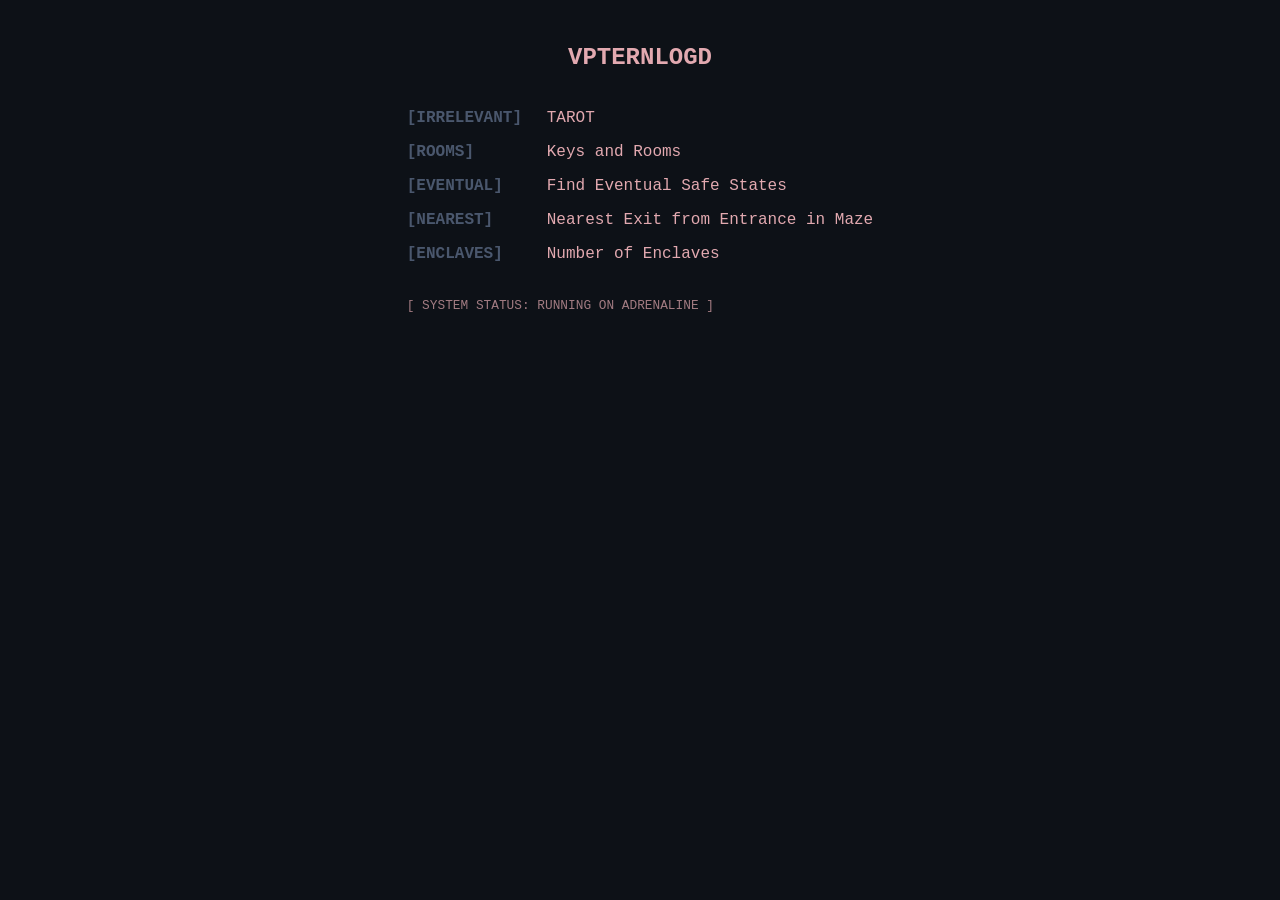
<file: index.html>
<!DOCTYPE html>
<html>
  <head>
    <title>Have a nice day :)</title>
    <link rel="stylesheet" href="style.css">
    <link rel="icon" type="image/jpg" href="favicon.jpg">
  </head>
  <body>
    <main>
      <h2>VPTERNLOGD</h2>
      <div class="toc-container">
        <!-- Wrap the category in a span with the 'tag' class -->
        <p>
          <a href="tarot.html">
            <span class="tag">[IRRELEVANT]</span> TAROT
          </a>
        </p>
        <p>
          <a href="keys_and_rooms.html">
            <span class="tag">[ROOMS]</span> Keys and Rooms
          </a>
        </p>
        <p>
          <a href="#">
            <span class="tag">[EVENTUAL]</span> Find Eventual Safe States
          </a>
        </p>
        <p>
          <a href="#">
            <span class="tag">[NEAREST]</span> Nearest Exit from Entrance in Maze
          </a>
        </p>
        <p>
          <a href="#">
            <span class="tag">[ENCLAVES]</span> Number of Enclaves
          </a>
        </p>
        
        <p style="font-size: 0.8em; margin-top: 30px; opacity: 0.7;">
          [ SYSTEM STATUS: RUNNING ON ADRENALINE ]
        </p>
      </div>
    </main>
  </body>
</html>
</file>
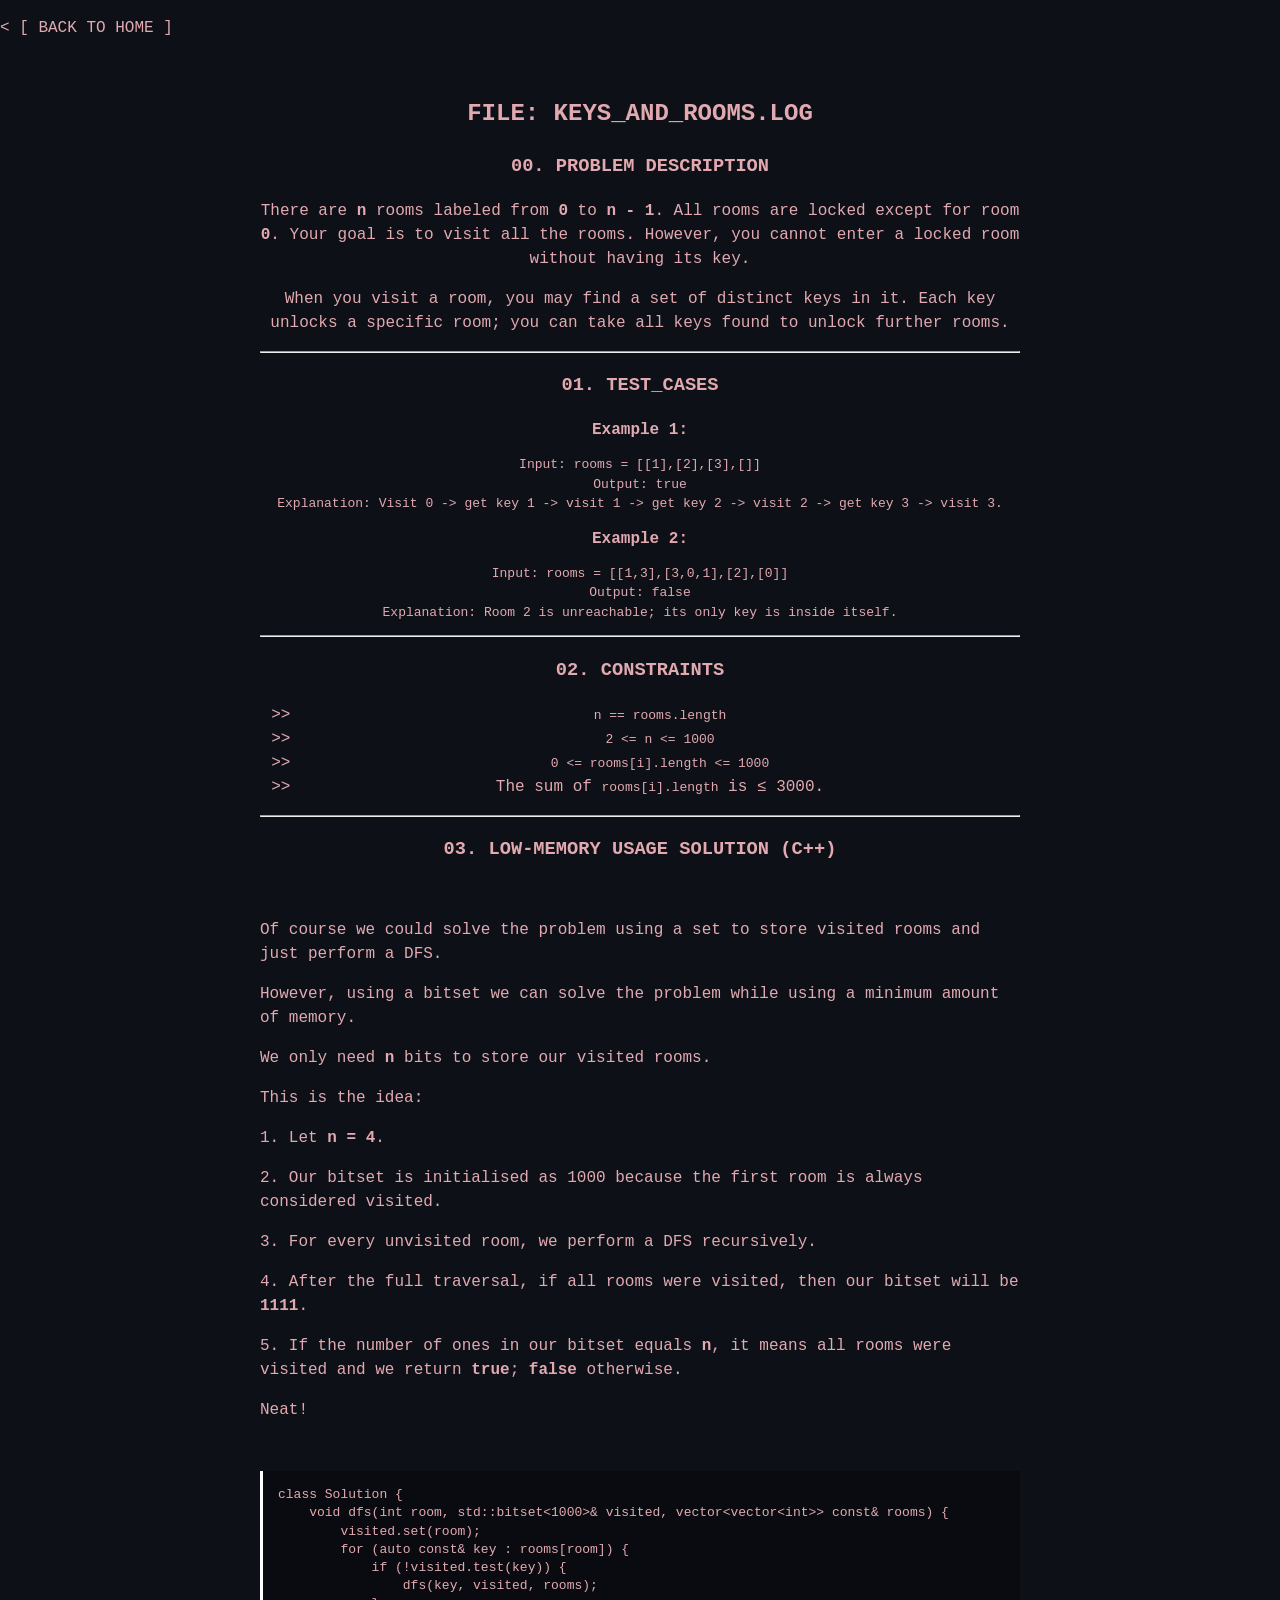
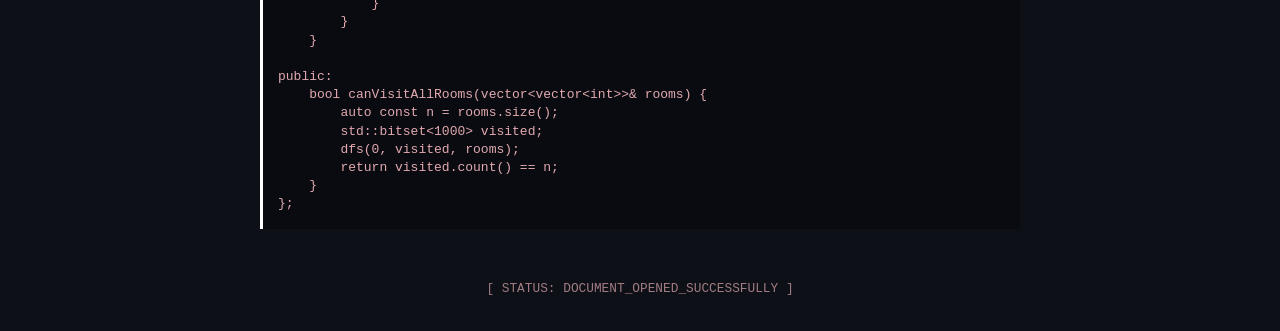
<file: keys_and_rooms.html>
<!DOCTYPE html>
<html lang="en">
<head>
    <meta charset="UTF-8">
    <meta name="viewport" content="width=device-width, initial-scale=1.0">
    <title>[Keys and Rooms] | VPTERNLOGD</title>
    <link rel="stylesheet" href="style.css">
    <link rel="icon" type="image/jpg" href="favicon.jpg">
</head>
<body>
    <nav>
        <p><a href="index.html">&lt; [ BACK TO HOME ]</a></p>
    </nav>

    <main>
        <h2>FILE: KEYS_AND_ROOMS.LOG</h2>
        
        <article class="content-box">
            <h3>00. PROBLEM DESCRIPTION</h3>
            <p>
                There are <strong>n</strong> rooms labeled from <strong>0</strong> to <strong>n - 1</strong>. All rooms are locked except for room <strong>0</strong>. 
                Your goal is to visit all the rooms. However, you cannot enter a locked room without having its key.
            </p>
            <p>
                When you visit a room, you may find a set of distinct keys in it. Each key unlocks a specific room; you can take all keys found to unlock further rooms.
            </p>

            <hr>

            <h3>01. TEST_CASES</h3>
            <section class="example-block">
                <strong>Example 1:</strong>
                <pre>
Input: rooms = [[1],[2],[3],[]]
Output: true
Explanation: Visit 0 -> get key 1 -> visit 1 -> get key 2 -> visit 2 -> get key 3 -> visit 3.</pre>
            </section>

            <section class="example-block">
                <strong>Example 2:</strong>
                <pre>
Input: rooms = [[1,3],[3,0,1],[2],[0]]
Output: false
Explanation: Room 2 is unreachable; its only key is inside itself.</pre>
            </section>

            <hr>

            <h3>02. CONSTRAINTS</h3>
            <ul style="list-style-type: '>> ';">
                <li><code>n == rooms.length</code></li>
                <li><code>2 <= n <= 1000</code></li>
                <li><code>0 <= rooms[i].length <= 1000</code></li>
                <li>The sum of <code>rooms[i].length</code> is &le; 3000.</li>
            </ul>

            <hr>

            <h3>03. LOW-MEMORY USAGE SOLUTION (C++)</h3>
            <div style="text-align: left; display: inline-block; margin: 20px 0;">
              <p>Of course we could solve the problem using a set to store visited rooms and just perform a DFS.</p>
              <p>However, using a bitset we can solve the problem while using a minimum amount of memory.</p>
              <p>We only need <strong>n</strong> bits to store our visited rooms.</p>
              <p>This is the idea:</p>
              <p>1. Let <strong>n = 4</strong>.</p>
              <p>2. Our bitset is initialised as 1000 because the first room is always considered visited.</p>
              <p>3. For every unvisited room, we perform a DFS recursively.</p>
              <p>4. After the full traversal, if all rooms were visited, then our bitset will be <strong>1111</strong>.</p>
              <p>5. If the number of ones in our bitset equals <strong>n</strong>, it means all rooms were visited and we return <strong>true</strong>; <strong>false</strong> otherwise.</p>
              <p>Neat!</p>
            </div>
<pre style="background: rgba(0,0,0,0.3); padding: 15px; border-left: 3px solid #fff; text-align: left; overflow-x: auto; line-height: 1.4;">
class Solution {
    void dfs(int room, std::bitset&lt;1000&gt;&amp; visited, vector&lt;vector&lt;int&gt;&gt; const&amp; rooms) {
        visited.set(room);
        for (auto const& key : rooms[room]) {
            if (!visited.test(key)) {
                dfs(key, visited, rooms);
            }
        }
    }

public:
    bool canVisitAllRooms(vector&lt;vector&lt;int&gt;&gt;&amp; rooms) {
        auto const n = rooms.size();
        std::bitset&lt;1000&gt; visited;
        dfs(0, visited, rooms);
        return visited.count() == n;
    }
};</pre>
        </article>

        <div class="status-footer">
            <p style="font-size: 0.8em; margin-top: 50px; opacity: 0.7;">
                [ STATUS: DOCUMENT_OPENED_SUCCESSFULLY ]
            </p>
        </div>
    </main>
</body>
</html>
</file>
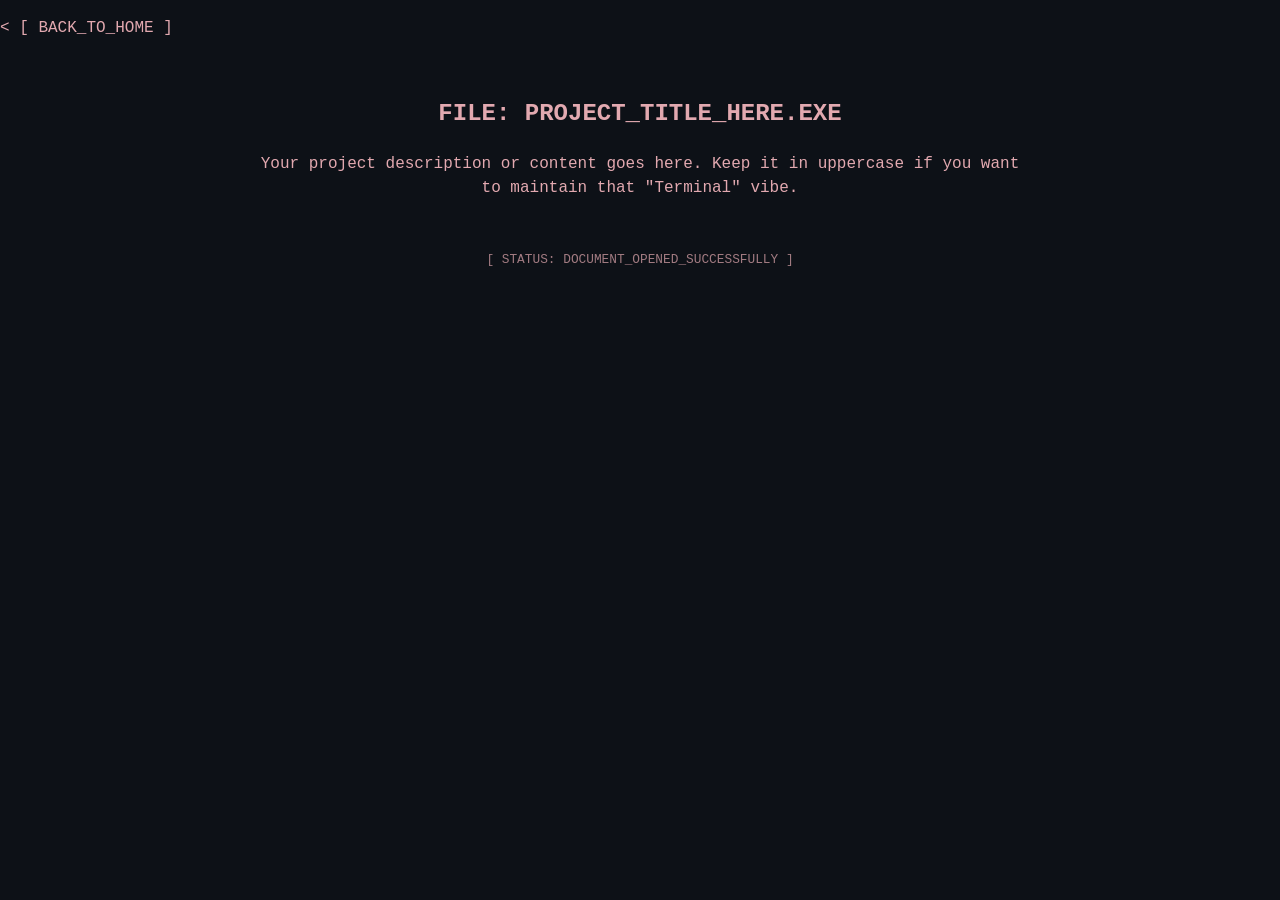
<file: skeleton.html>
<!DOCTYPE html>
<html lang="en">
<head>
    <meta charset="UTF-8">
    <!-- Critical for the phone responsiveness you requested -->
    <meta name="viewport" content="width=device-width, initial-scale=1.0">
    <title>[PROJECT_NAME] | VPTERNLOGD</title>
    
    <!-- Link to your existing styles[cite: 5] -->
    <link rel="stylesheet" href="style.css">
    <link rel="icon" type="image/jpg" href="favicon.jpg">
</head>
<body>
    <nav>
        <!-- A simple back button to return to your main terminal -->
        <p><a href="index.html">< [ BACK_TO_HOME ]</a></p>
    </nav>

    <main>
        <!-- Use H1 or H2 consistent with your other pages[cite: 1, 6] -->
        <h2>FILE: PROJECT_TITLE_HERE.EXE</h2>
        
        <article class="content-box">
            <p>
                Your project description or content goes here. 
                Keep it in uppercase if you want to maintain that "Terminal" vibe.
            </p>
        </article>

        <!-- The system status line you used in your index[cite: 4, 6] -->
        <div class="status-footer">
            <p style="font-size: 0.8em; margin-top: 50px; opacity: 0.7;">
                [ STATUS: DOCUMENT_OPENED_SUCCESSFULLY ]
            </p>
        </div>
    </main>
</body>
</html>
</file>
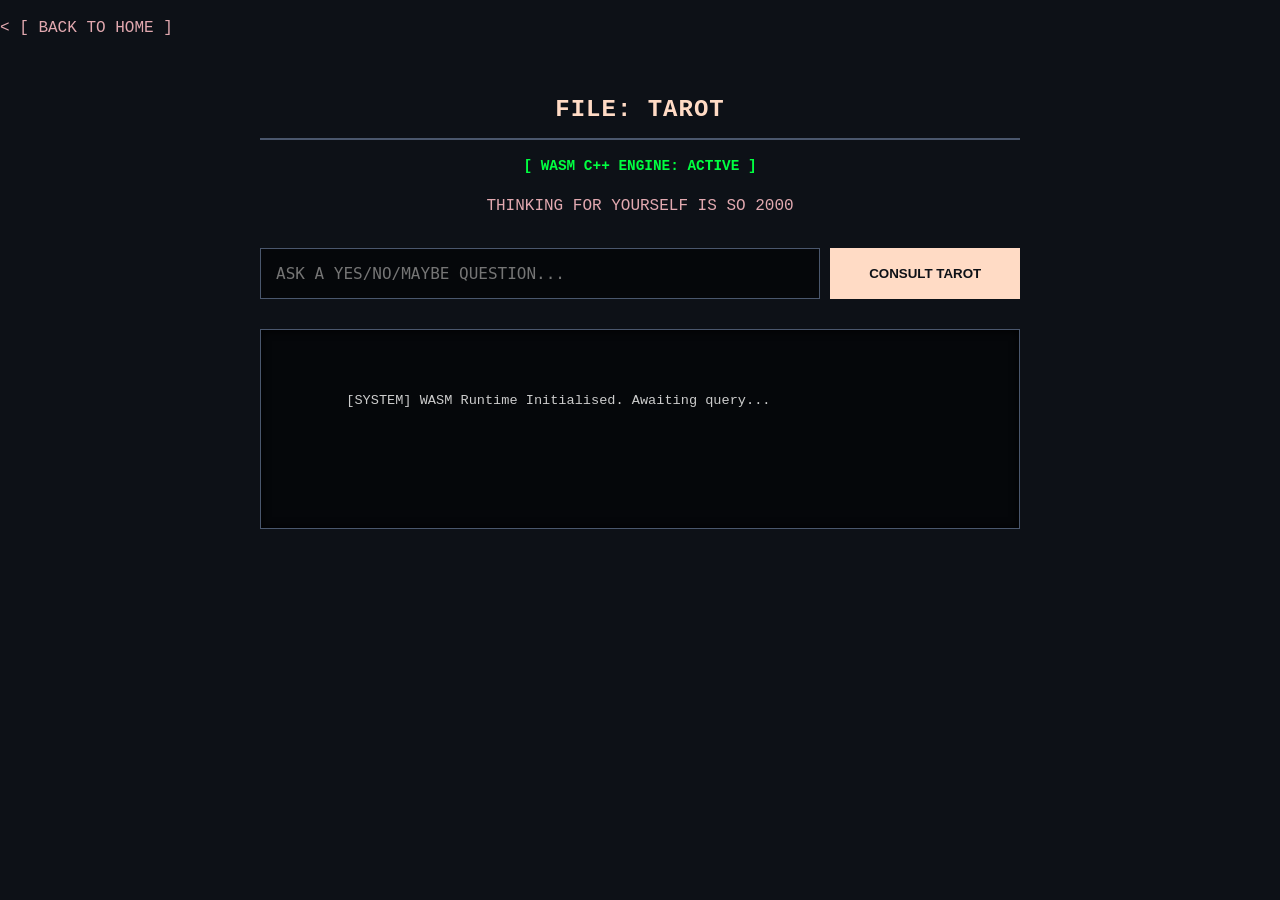
<file: tarot.html>
<!DOCTYPE html>
<html lang="en">
<head>
    <meta charset="UTF-8">
    <meta name="viewport" content="width=device-width, initial-scale=1.0">
    <title>NIST TAROT_DECODER</title>
    <link rel="stylesheet" href="style.css">
    <link rel="icon" type="image/jpg" href="favicon.jpg">
</head>
<body>
      <nav>
        <!-- A simple back button to return to your main terminal -->
        <p><a href="index.html">< [ BACK TO HOME ]</a></p>
      </nav>
    <main id="oracle-box">
        <h1>FILE: TAROT</h1>
        
        <p id="status">[ WASM C++ ENGINE: ACTIVE ]</p>
        
        <div class="manifesto">
            <p>THINKING FOR YOURSELF IS SO 2000</p>
        </div>

        <div class="input-group">
            <input type="text" id="question" placeholder="ASK A YES/NO/MAYBE QUESTION..." autocomplete="off">
            <button id="consult-btn">CONSULT TAROT</button>
        </div>

        <div id="output">
            <!-- WASM Output will stream here -->
        </div>
    </main>

    <script>
        var Module = {
            print: function(text) {
                const output = document.getElementById('output');
                output.innerText += text + '\n';
                output.scrollTop = output.scrollHeight; // Auto-scrolls to bottom
            },
            printErr: function(text) {
                document.getElementById('output').innerHTML += `<span style="color: #ff4444;">[ERR] ${text}</span>\n`;
            }
        };
    </script>
    <script src="tarot_engine.js"></script>
    <script>
        document.getElementById('consult-btn').addEventListener('click', () => {
            const question = document.getElementById('question').value;
            const outputBox = document.getElementById('output');

            if (!question.trim()) {
                outputBox.innerText += "[!] ERROR: NO QUESTION DETECTED.\n";
                return;
            }

            outputBox.innerText += `\n> QUERY: ${question.toUpperCase()}\n> WAITING FOR NIST ENTROPY...\n`;
            Module._consult_oracle();
        });
    </script>
</body>
</html>
</file>
<file: style.css>
/* 1. VARIABLES - Change these to re-brand instantly */
:root {
    --bg-color: #0d1117;
    --text-pink: #e2a9b0;
    --accent-peach: #ffdbc5;
    --terminal-green: #00ff41;
    --border-dim: #4a576d;
    --terminal-black: #05070a;
}

/* 2. BASE RESET */
* { box-sizing: border-box; }

body {
    background-color: var(--bg-color);
    color: var(--text-pink);
    font-family: 'Courier New', Courier, monospace; /* System fallback */
    margin: 0;
    padding: 0;
    line-height: 1.5;
    overflow-x: hidden;
}

/* 3. LAYOUT */
main, #oracle-box {
    max-width: 800px;
    margin: 0 auto;
    padding: 20px;
    text-align: center;
}

h1 {
    color: var(--accent-peach);
    font-size: 1.5rem;
    border-bottom: 2px solid var(--border-dim);
    padding-bottom: 10px;
    letter-spacing: 1px;
}

/* 4. THE ORACLE INTERFACE */
#status {
    color: var(--terminal-green);
    font-weight: bold;
    font-size: 0.9rem;
}

.input-group {
    display: flex;
    flex-direction: column; /* Stack on mobile */
    gap: 10px;
    margin: 30px 0;
}

input#question {
    width: 100%;
    padding: 15px;
    background: var(--terminal-black);
    border: 1px solid var(--border-dim);
    color: var(--terminal-green);
    font-family: monospace;
    font-size: 1rem;
    outline: none;
}

input#question:focus {
    border-color: var(--terminal-green);
}

button#consult-btn {
    padding: 15px;
    background: var(--accent-peach);
    color: var(--bg-color);
    border: none;
    font-weight: bold;
    cursor: pointer;
    transition: transform 0.1s;
}

button#consult-btn:active {
    transform: scale(0.98);
}

/* 5. TERMINAL OUTPUT */
#output {
    background: var(--terminal-black);
    border: 1px solid var(--border-dim);
    padding: 20px;
    text-align: left;
    min-height: 200px;
    white-space: pre-wrap; /* Keeps the WASM formatting */
    font-size: 0.85rem;
    color: #ccc;
    box-shadow: inset 0 0 10px #000;
}

/* 6. RESPONSIVENESS */
@media (min-width: 600px) {
    .input-group {
        flex-direction: row; /* Horizontal on desktop */
    }
    button#consult-btn {
        width: 250px;
    }
}

/* 7. THE DECORATIVE LAYER (Personal Touch) */
body::before {
    content: "";
    position: fixed;
    top: -50%; left: -50%;
    width: 200%; height: 200%;
/*    background-image: url('osaka2.png'); */
    background-repeat: repeat;
    background-size: 150px;
    z-index: -1;
    opacity: 0.1;
    pointer-events: none;
}

a {
    display: flex;
    white-space: nowrap;
    text-decoration: none;
    color: var(--text-pink); /* */
}

.toc-container {
    display: inline-block; /* Container stays only as wide as the links */
    text-align: left;      /* Aligns the rows to the left */
    margin: 0 auto;        /* Keep the whole block centered in 'main' */
}

.toc-container p {
    margin: 10px 0;        /* Consistent spacing between lines */
}

.tag {
    display: inline-block;
    /* Set this width to be slightly larger than your longest tag */
    width: 140px;
    color: var(--border-dim); /* Uses your existing variable */
    font-weight: bold;
}
</file>
